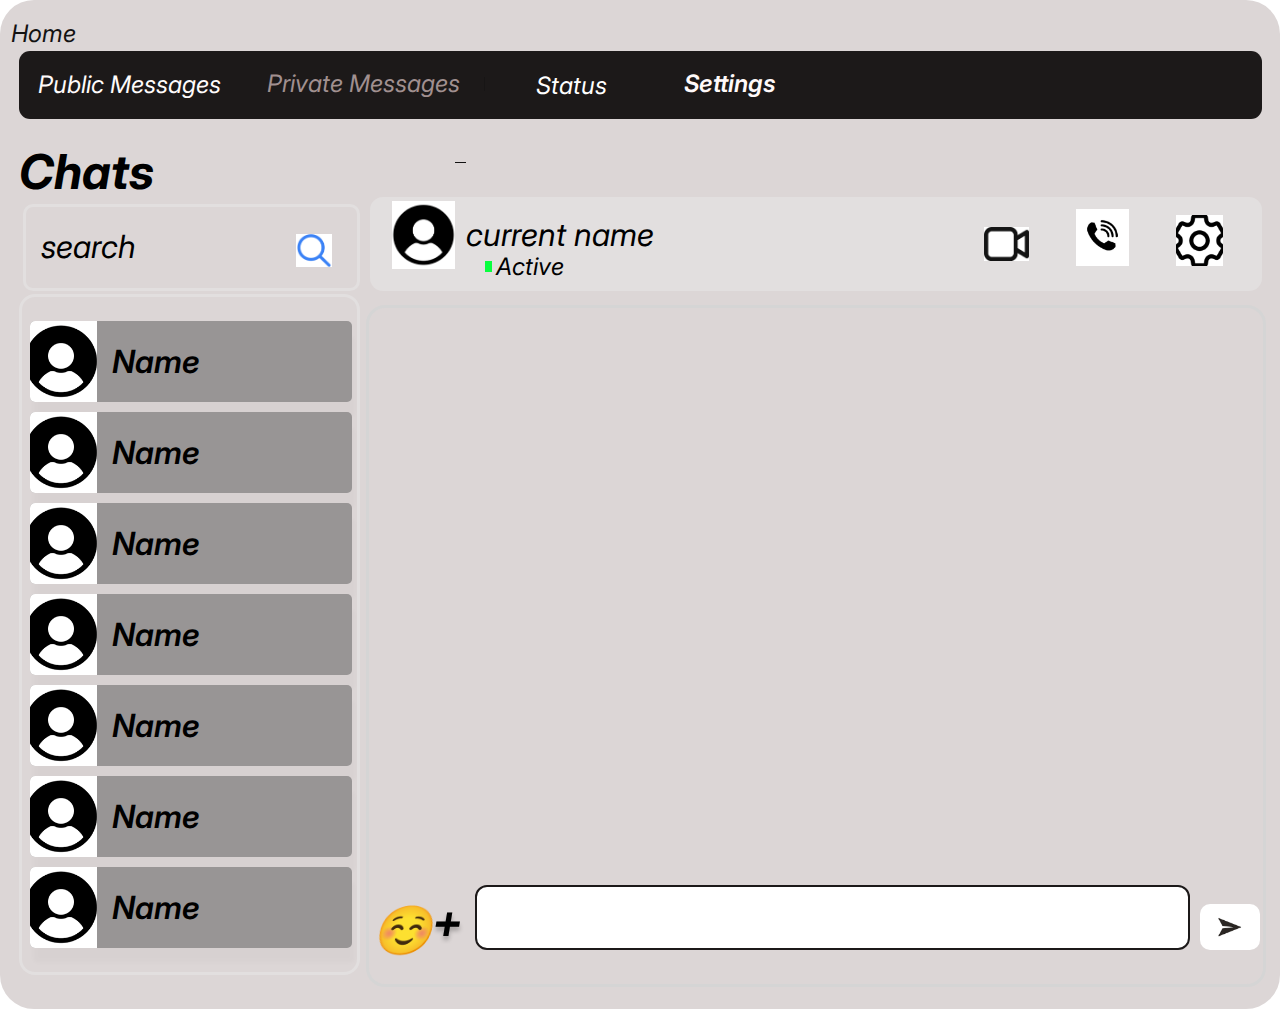
<file: index.html>
<!DOCTYPE html>
<html>
  <head>
    <meta charset="utf-8" />
    <meta name="viewport" content="initial-scale=1, width=device-width" />

    <link rel="stylesheet" href="./global.css" />
    <link rel="stylesheet" href="./index.css" />
    <link
      rel="stylesheet"
      href="https://fonts.googleapis.com/css2?family=Inter:ital,wght@0,300;0,400;0,600;0,700;0,800;1,400;1,500;1,600;1,700&display=swap"
    />
  </head>
  <body>
    <div class="main-page">
      <div class="left-pane-wrapper">
        <div class="left-pane">
          <header class="chat-list-pane">
            <div class="chat-list-scroll">
              <div class="chat-list-container">
                <a class="sruj-chat">SRUJ Chat</a>
              </div>
              <a class="sruj-chat1">SRUJ Chat</a>
            </div>
            <a class="home" id="homeText">Home</a>
          </header>
          <div class="content-pane">
            <div class="message-area">
              <div class="message-area-child"></div>
              <div class="message-top-bar">
                <a class="public-messages" id="publicMessagesText"
                  >Public Messages</a
                >
              </div>
              <div class="private-messages-pane">
                <a class="private-messages" id="privateMessagesText"
                  >Private Messages</a
                >
                <div class="message-attachment">
                  <img
                    class="message-attachment-child"
                    loading="lazy"
                    alt=""
                    src="./public/vector-1.svg"
                  />
                </div>
              </div>
              <div class="status-bar">
                <a class="status" id="statusText">Status</a>
              </div>
              <a class="settings" id="settingsText">Settings</a>
            </div>
          </div>
        </div>
      </div>
      <main class="right-sidebar">
        <div class="sidebar-content">
          <h3 class="chats">Chats</h3>
          <div class="search-pane">
            <div class="search-bar-container">
              <i class="search">
                <p class="search1">search</p>
              </i>
              <div class="search-bar-input">
                <img
                  class="searchbar-1-icon"
                  loading="lazy"
                  alt=""
                  src="./public/searchbar-1@2x.png"
                />
              </div>
            </div>
          </div>
          <div class="contact-list" data-scroll-to="contactListContainer">
            <div class="contact-items" data-scroll-to="contactItemsContainer">
              <img
                class="userlogo-2-icon"
                loading="lazy"
                alt=""
                src="./public/userlogo-2@2x.png"
              />

              <div class="contact-names-container">
                <i class="name">Name</i>
              </div>
            </div>
            <div class="contact-items1">
              <img
                class="userlogo-2-icon1"
                loading="lazy"
                alt=""
                src="./public/userlogo-2@2x.png"
              />

              <div class="name-wrapper">
                <i class="name1">Name</i>
              </div>
            </div>
            <div class="contact-items2">
              <img
                class="userlogo-2-icon2"
                loading="lazy"
                alt=""
                src="./public/userlogo-2@2x.png"
              />

              <div class="name-container">
                <i class="name2">Name</i>
              </div>
            </div>
            <div class="contact-items3">
              <img
                class="userlogo-2-icon3"
                loading="lazy"
                alt=""
                src="./public/userlogo-2@2x.png"
              />

              <div class="name-frame">
                <i class="name3">Name</i>
              </div>
            </div>
            <div class="contact-items4">
              <img
                class="userlogo-2-icon4"
                loading="lazy"
                alt=""
                src="./public/userlogo-2@2x.png"
              />

              <div class="frame-div">
                <i class="name4">Name</i>
              </div>
            </div>
            <div class="contact-items5">
              <img
                class="userlogo-2-icon5"
                loading="lazy"
                alt=""
                src="./public/userlogo-2@2x.png"
              />

              <div class="name-wrapper1">
                <i class="name5">Name</i>
              </div>
            </div>
            <div class="contact-items6">
              <img
                class="userlogo-2-icon6"
                loading="lazy"
                alt=""
                src="./public/userlogo-2@2x.png"
              />

              <div class="name-wrapper2">
                <i class="name6">Name</i>
              </div>
            </div>
          </div>
        </div>
        <section class="active-user-pane">
          <div class="active-user-container">
            <div class="active-user-info">
              <div class="active-user-header">
                <div class="active-user-status">
                  <img
                    class="active-user-indicator"
                    loading="lazy"
                    alt=""
                    src="./public/vector-2.svg"
                  />
                </div>
                <div class="active-user-details">
                  <div class="active-user-details-child"></div>
                  <div class="active-user-avatar-container">
                    <div class="userlogo-1-wrapper">
                      <img
                        class="userlogo-1-icon"
                        loading="lazy"
                        alt=""
                        src="./public/userlogo-1@2x.png"
                      />
                    </div>
                    <div class="active-user-name">
                      <i class="current-name">current name</i>
                      <div class="active-user-state">
                        <div class="active-user-state-container">
                          <div class="active-user-state-icon">
                            <div class="active-user-state-icon-child"></div>
                          </div>
                          <i class="active">Active</i>
                        </div>
                      </div>
                    </div>
                  </div>
                  <div class="call-buttons">
                    <div class="call-button-container">
                      <div class="call-button-icons">
                        <img
                          class="visdeoicon-1"
                          loading="lazy"
                          alt=""
                          src="./public/visdeoicon-1@2x.png"
                        />
                      </div>
                      <img
                        class="callicon-1"
                        loading="lazy"
                        alt=""
                        src="./public/callicon-1@2x.png"
                      />

                      <img
                        class="settingicon-1"
                        loading="lazy"
                        alt=""
                        src="./public/settingicon-1@2x.png"
                      />
                    </div>
                  </div>
                </div>
              </div>
            </div>
            <div class="footer">
              <div class="footer-content">
                <div class="message-input">
                  <h3 class="h3">☺️</h3>
                </div>
                <h3 class="h31">+</h3>
              </div>
              <div class="attachment-button">
                <input
                  class="attachment-button-container"
                  type="text"
                  data-scroll-to="attachmentButtonContainer"
                />
              </div>
              <div class="send-button">
                <img
                  class="sendmessageicon-1"
                  loading="lazy"
                  alt=""
                  src="./public/sendmessageicon-1@2x.png"
                  id="sendmessageicon1Image"
                />
              </div>
            </div>
          </div>
        </section>
      </main>
    </div>

    <script>
      var homeText = document.getElementById("homeText");
      if (homeText) {
        homeText.addEventListener("click", function (e) {
          window.location.href = "./welcome-page.html";
        });
      }
      
      var publicMessagesText = document.getElementById("publicMessagesText");
      if (publicMessagesText) {
        publicMessagesText.addEventListener("click", function () {
          var anchor = document.querySelector(
            "[data-scroll-to='contactItemsContainer']"
          );
          if (anchor) {
            anchor.scrollIntoView({ block: "start", behavior: "smooth" });
          }
        });
      }
      
      var privateMessagesText = document.getElementById("privateMessagesText");
      if (privateMessagesText) {
        privateMessagesText.addEventListener("click", function () {
          var anchor = document.querySelector(
            "[data-scroll-to='contactListContainer']"
          );
          if (anchor) {
            anchor.scrollIntoView({ block: "start", behavior: "smooth" });
          }
        });
      }
      
      var statusText = document.getElementById("statusText");
      if (statusText) {
        statusText.addEventListener("click", function () {
          var anchor = document.querySelector(
            "[data-scroll-to='contactItemsContainer']"
          );
          if (anchor) {
            anchor.scrollIntoView({ block: "start", behavior: "smooth" });
          }
        });
      }
      
      var settingsText = document.getElementById("settingsText");
      if (settingsText) {
        settingsText.addEventListener("click", function (e) {
          window.location.href = "./setting.html";
        });
      }
      
      var sendmessageicon1Image = document.getElementById("sendmessageicon1Image");
      if (sendmessageicon1Image) {
        sendmessageicon1Image.addEventListener("click", function () {
          var anchor = document.querySelector(
            "[data-scroll-to='attachmentButtonContainer']"
          );
          if (anchor) {
            anchor.scrollIntoView({ block: "start", behavior: "smooth" });
          }
        });
      }
      </script>
  </body>
</html>
</file>
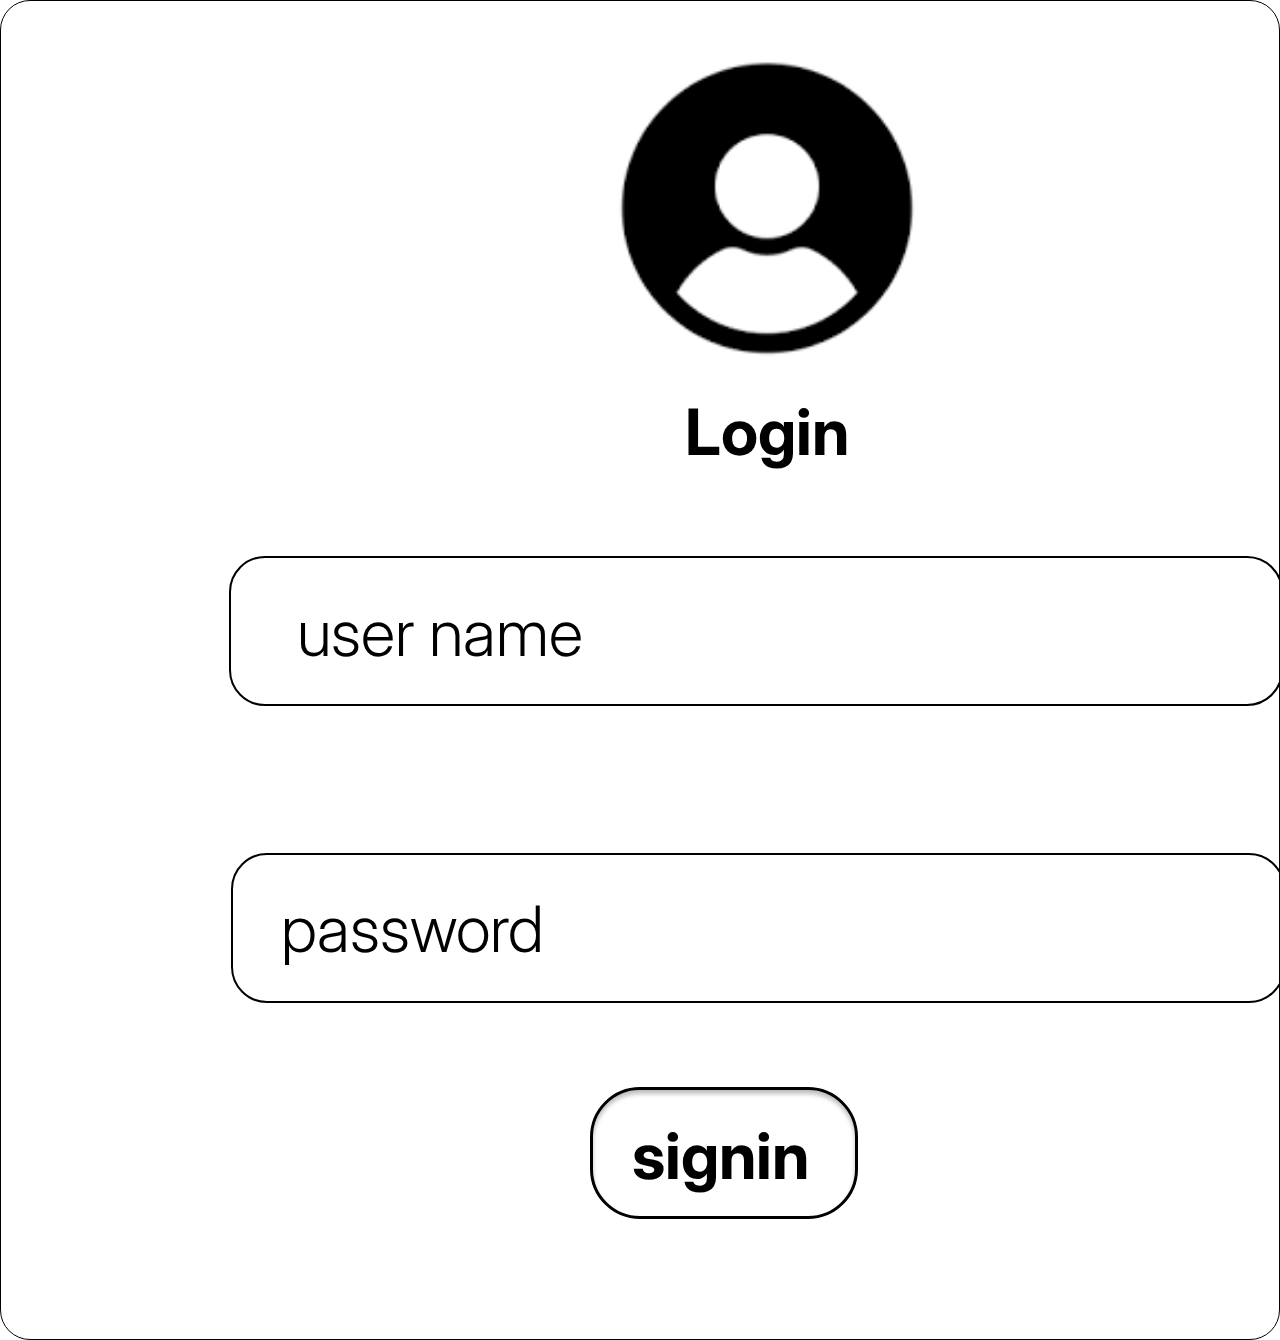
<file: login.html>
<!DOCTYPE html>
<html>
  <head>
    <meta charset="utf-8" />
    <meta name="viewport" content="initial-scale=1, width=device-width" />

    <link rel="stylesheet" href="./global.css" />
    <link rel="stylesheet" href="./login.css" />
    <link
      rel="stylesheet"
      href="https://fonts.googleapis.com/css2?family=Inter:ital,wght@0,300;0,400;0,600;0,700;0,800;1,400;1,500;1,600;1,700&display=swap"
    />
  </head>
  <body>
    <div class="login1">
      <section class="frame-parent8">
        <div class="frame-wrapper8">
          <div class="userlogo-4-parent">
            <img
              class="userlogo-4-icon"
              loading="lazy"
              alt=""
              src="./public/userlogo-4@2x.png"
            />

            <div class="login-container">
              <b class="login2">Login</b>
            </div>
          </div>
        </div>
        <div class="user-name-wrapper">
          <div class="user-name1">user name</div>
        </div>
      </section>
      <section class="frame-parent9">
        <div class="password-wrapper">
          <div class="password">password</div>
        </div>
        <div class="frame-wrapper9">
          <div class="signin-wrapper">
            <b class="signin">signin</b>
          </div>
        </div>
      </section>
    </div>
  </body>
</html>
</file>
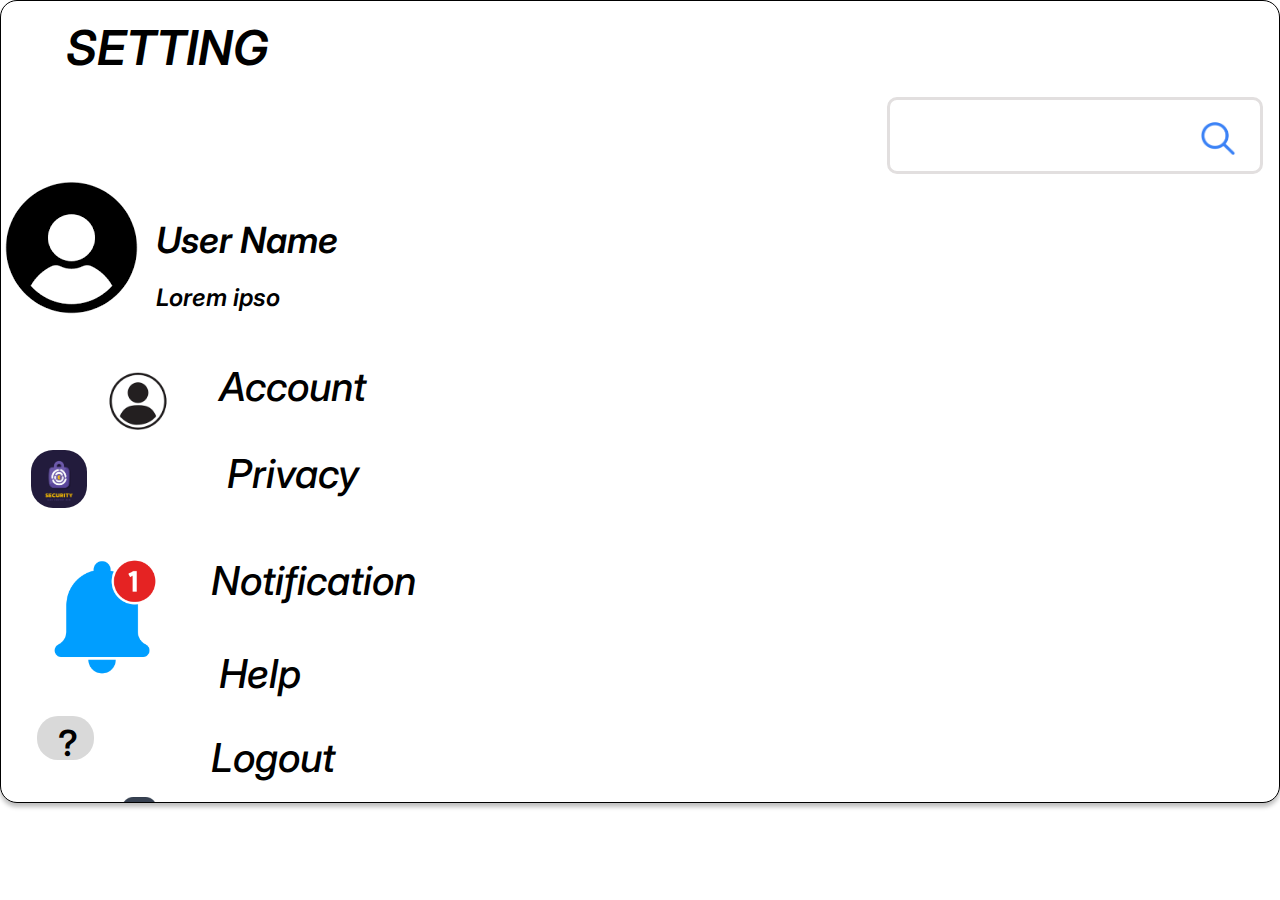
<file: setting.html>
<!DOCTYPE html>
<html>
  <head>
    <meta charset="utf-8" />
    <meta name="viewport" content="initial-scale=1, width=device-width" />

    <link rel="stylesheet" href="./global.css" />
    <link rel="stylesheet" href="./setting.css" />
    <link
      rel="stylesheet"
      href="https://fonts.googleapis.com/css2?family=Inter:ital,wght@0,300;0,400;0,600;0,700;0,800;1,400;1,500;1,600;1,700&display=swap"
    />
  </head>
  <body>
    <div class="setting">
      <div class="searchbar-1-wrapper">
        <img
          class="searchbar-1-icon1"
          alt=""
          src="./public/searchbar-1@2x.png"
        />
      </div>
      <img class="icon" alt="" src="./public/7528966-1@2x.png" />

      <header class="setting-wrapper">
        <i class="setting1">SETTING</i>
      </header>
      <div class="userlogo-3-parent">
        <img
          class="userlogo-3-icon"
          loading="lazy"
          alt=""
          src="./public/userlogo-3@2x.png"
        />

        <section class="frame-wrapper3">
          <div class="frame-parent2">
            <div class="frame-wrapper4">
              <div class="user-name-parent">
                <i class="user-name">User Name</i>
                <i class="lorem-ipso">Lorem ipso</i>
              </div>
            </div>
            <div class="frame-parent3">
              <div class="frame-parent4">
                <div class="user2-1-wrapper">
                  <img
                    class="user2-1-icon"
                    loading="lazy"
                    alt=""
                    src="./public/user2-1@2x.png"
                  />
                </div>
                <div class="frame-wrapper5">
                  <div class="frame-parent5">
                    <div class="wrapper">
                      <img
                        class="icon1"
                        loading="lazy"
                        alt=""
                        src="./public/7528966-2@2x.png"
                      />
                    </div>
                    <div class="fac9c45e-915e-4008-b553-2ddaa7-parent">
                      <img
                        class="fac9c45e-915e-4008-b553-2ddaa7-icon"
                        loading="lazy"
                        alt=""
                        src="./public/234717131-fac9c45e915e4008b5532ddaa73e1945-1@2x.png"
                      />

                      <div class="frame-wrapper6">
                        <div class="rectangle-parent1">
                          <div class="rectangle-div"></div>
                          <div class="div">?</div>
                        </div>
                      </div>
                    </div>
                  </div>
                </div>
                <img
                  class="logout-logo-1"
                  loading="lazy"
                  alt=""
                  src="./public/logout-logo-1@2x.png"
                />
              </div>
              <div class="frame-wrapper7">
                <div class="frame-parent6">
                  <div class="account-wrapper">
                    <i class="account" id="accountText">Account</i>
                  </div>
                  <div class="privacy-wrapper">
                    <i class="privacy">Privacy</i>
                  </div>
                  <div class="frame-parent7">
                    <div class="notification-parent">
                      <i class="notification">Notification</i>
                      <div class="help-wrapper">
                        <i class="help">Help</i>
                      </div>
                    </div>
                    <i class="logout">Logout</i>
                  </div>
                </div>
              </div>
            </div>
          </div>
        </section>
      </div>
    </div>

    <script>
      var accountText = document.getElementById("accountText");
      if (accountText) {
        accountText.addEventListener("click", function (e) {
          window.location.href = "./setting1.html";
        });
      }
      </script>
  </body>
</html>
</file>
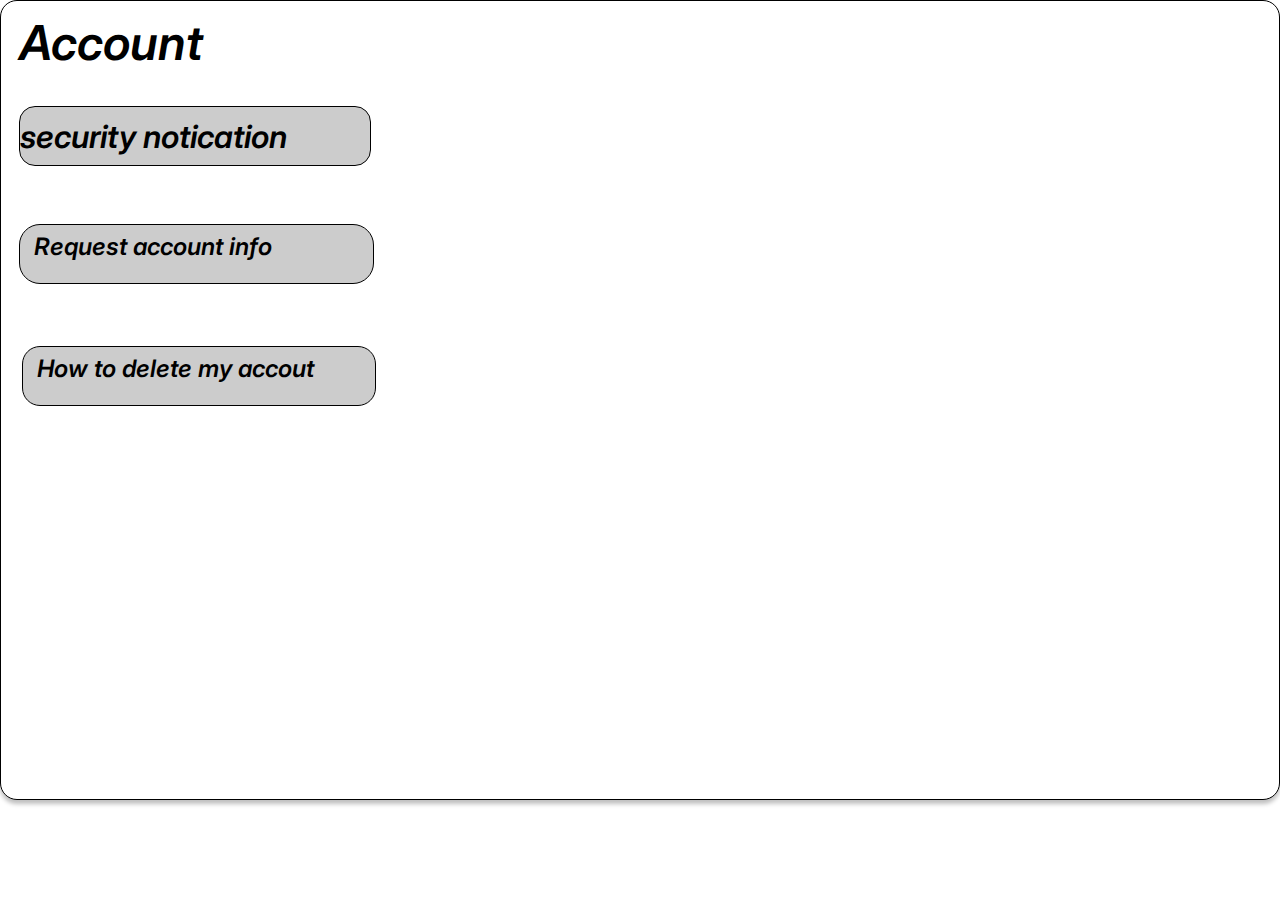
<file: setting1.html>
<!DOCTYPE html>
<html>
  <head>
    <meta charset="utf-8" />
    <meta name="viewport" content="initial-scale=1, width=device-width" />

    <link rel="stylesheet" href="./global.css" />
    <link rel="stylesheet" href="./setting1.css" />
    <link
      rel="stylesheet"
      href="https://fonts.googleapis.com/css2?family=Inter:ital,wght@0,300;0,400;0,600;0,700;0,800;1,400;1,500;1,600;1,700&display=swap"
    />
  </head>
  <body>
    <div class="setting2">
      <img class="icon2" alt="" src="./public/7528966-1@2x.png" />

      <section class="account-parent">
        <a class="account1">Account</a>
        <div class="security-notication-wrapper">
          <i class="security-notication">security notication</i>
        </div>
      </section>
      <div class="setting-inner">
        <button class="request-account-info-wrapper">
          <i class="request-account-info">Request account info</i>
        </button>
      </div>
      <div class="setting-child">
        <div class="how-to-delete-my-accout-wrapper">
          <i class="how-to-delete">How to delete my accout</i>
        </div>
      </div>
    </div>
  </body>
</html>
</file>
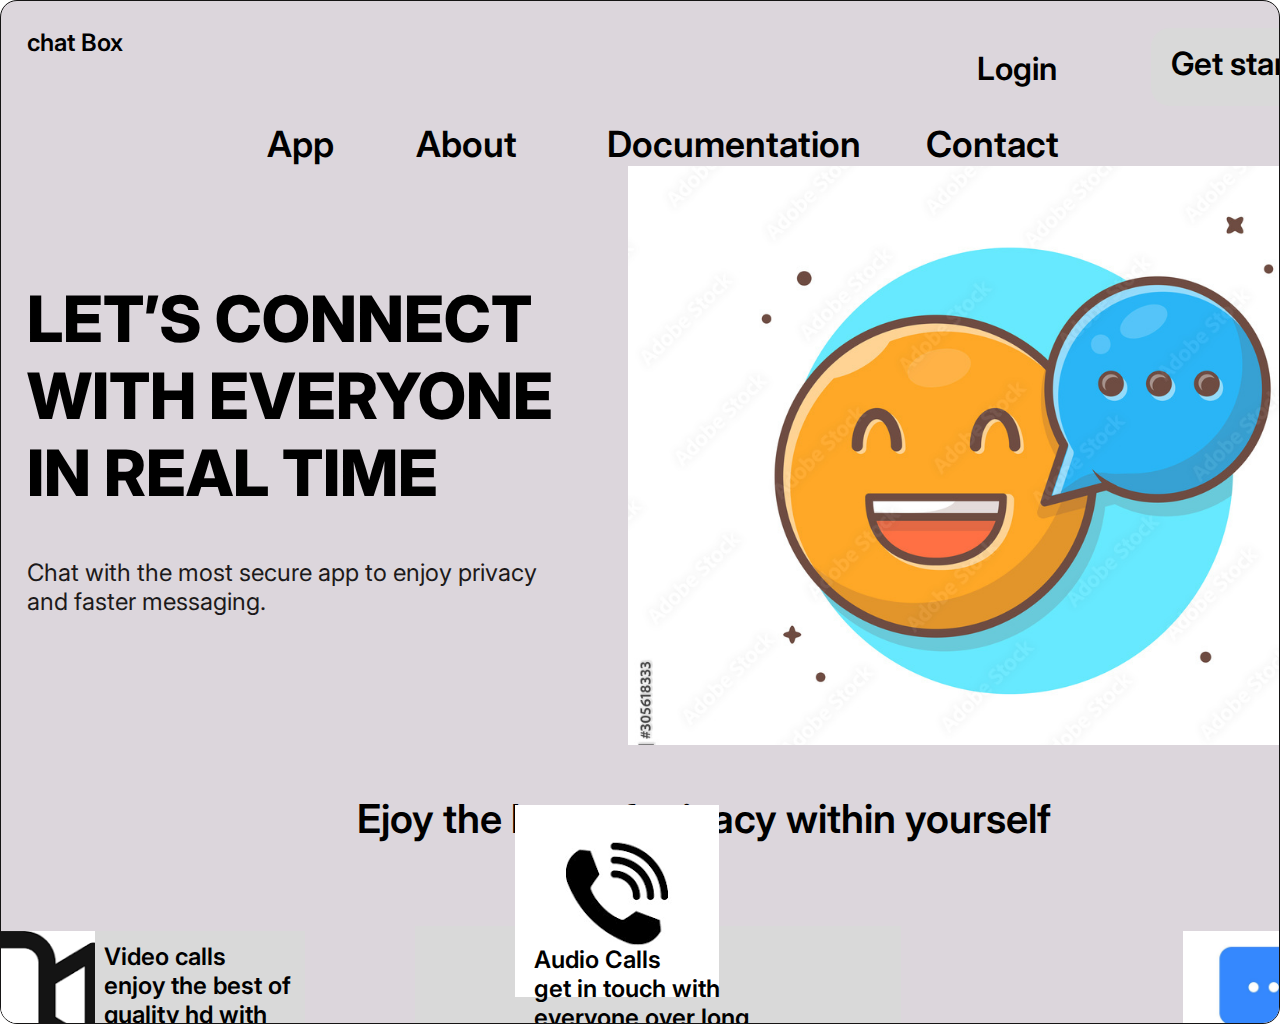
<file: welcome-page.html>
<!DOCTYPE html>
<html>
  <head>
    <meta charset="utf-8" />
    <meta name="viewport" content="initial-scale=1, width=device-width" />

    <link rel="stylesheet" href="./global.css" />
    <link rel="stylesheet" href="./welcome-page.css" />
    <link
      rel="stylesheet"
      href="https://fonts.googleapis.com/css2?family=Inter:ital,wght@0,300;0,400;0,600;0,700;0,800;1,400;1,500;1,600;1,700&display=swap"
    />
  </head>
  <body>
    <div class="welcome-page">
      <img
        class="emjoi-1-icon"
        loading="lazy"
        alt=""
        src="./public/emjoi-1@2x.png"
      />

      <h1 class="lets-connect-with-container">
        <p class="lets-connect">LET’S CONNECT</p>
        <p class="with-everyone">WITH EVERYONE</p>
        <p class="in-real-time">IN REAL TIME</p>
      </h1>
      <div class="chat-with-the-container">
        <p class="chat-with-the">
          Chat with the most secure app to enjoy privacy
        </p>
        <p class="and-faster-messaging">and faster messaging.</p>
      </div>
      <img
        class="callicon-2"
        loading="lazy"
        alt=""
        src="./public/callicon-2@2x.png"
      />

      <section class="welcome-page-inner">
        <header class="frame-parent">
          <div class="chat-box-parent">
            <a class="chat-box">chat Box</a>
            <div class="rectangle-parent">
              <div class="frame-child" id="rectangle"></div>
              <div class="get-started" id="getStartedText">Get started</div>
            </div>
          </div>
          <div class="frame-group">
            <div class="frame-wrapper">
              <div class="frame-container">
                <div class="login-wrapper">
                  <a class="login" id="loginText">Login</a>
                </div>
                <a class="contact">Contact</a>
              </div>
            </div>
            <div class="documentation-wrapper">
              <h3 class="documentation">Documentation</h3>
            </div>
            <a class="app">App</a>
            <div class="about-wrapper">
              <a class="about">About</a>
            </div>
          </div>
        </header>
      </section>
      <section class="frame-section">
        <div class="ejoy-the-best-of-privacy-withi-wrapper">
          <h2 class="ejoy-the-best">
            Ejoy the best of privacy within yourself
          </h2>
        </div>
        <footer class="frame-footer">
          <div class="frame-parent1">
            <div class="frame-wrapper1">
              <div class="video-calls-enjoy-the-best-of-parent">
                <div class="video-calls-enjoy-container">
                  <p class="video-calls">Video calls</p>
                  <p class="enjoy-the-best">
                    enjoy the best of quality hd with everyone
                  </p>
                </div>
                <div class="rectangle-group">
                  <div class="frame-item"></div>
                  <img
                    class="visdeoicon-2"
                    loading="lazy"
                    alt=""
                    src="./public/visdeoicon-2@2x.png"
                  />
                </div>
              </div>
            </div>
            <div class="rectangle-container">
              <div class="frame-inner"></div>
              <div class="audio-calls-get-container">
                <p class="audio-calls">Audio Calls</p>
                <p class="get-in-touch">
                  get in touch with everyone over long distances
                </p>
              </div>
            </div>
          </div>
          <div class="frame-wrapper2">
            <div class="messagelogo-1-parent">
              <img
                class="messagelogo-1-icon"
                loading="lazy"
                alt=""
                src="./public/messagelogo-1@2x.png"
              />

              <div class="text-messages-easy-container">
                <p class="text-messages">Text Messages</p>
                <p class="easy-to-send">easy to send explain detaily</p>
              </div>
            </div>
          </div>
        </footer>
      </section>
    </div>

    <script>
      var rectangle = document.getElementById("rectangle");
      if (rectangle) {
        rectangle.addEventListener("click", function (e) {
          // Please sync "signup" to the project
        });
      }
      
      var getStartedText = document.getElementById("getStartedText");
      if (getStartedText) {
        getStartedText.addEventListener("click", function (e) {
          // Please sync "signup" to the project
        });
      }
      
      var loginText = document.getElementById("loginText");
      if (loginText) {
        loginText.addEventListener("click", function (e) {
          window.location.href = "./login.html";
        });
      }
      </script>
  </body>
</html>
</file>
<file: global.css>
body {
  margin: 0;
  line-height: normal;
}

:root {
  /* fonts */
  --font-inter: Inter;

  /* font sizes */
  --font-size-29xl: 48px;
  --font-size-19xl: 38px;
  --font-size-10xl: 29px;
  --font-size-5xl: 24px;
  --font-size-lgi: 19px;
  --font-size-13xl: 32px;
  --font-size-7xl: 26px;
  --font-size-21xl: 40px;
  --font-size-17xl: 36px;
  --font-size-3xl: 22px;
  --font-size-45xl: 64px;

  /* Colors */
  --color-gray-100: #1c1919;
  --color-gray-200: #131212;
  --color-white: #fff;
  --color-black: #000;
  --color-gainsboro-100: #e2dfdf;
  --color-gainsboro-200: #d9d9d9;
  --color-darkgray: #989595;

  /* Gaps */
  --gap-3xs: 10px;
  --gap-mid: 17px;
  --gap-xl: 20px;
  --gap-10xs: 3px;
  --gap-mini: 15px;
  --gap-19xl: 38px;
  --gap-lgi: 19px;
  --gap-15xl: 34px;
  --gap-16xl: 35px;

  /* Paddings */
  --padding-lgi: 19px;
  --padding-sm: 14px;
  --padding-3xl: 22px;
  --padding-2xs: 11px;
  --padding-5xs: 8px;
  --padding-10xs: 3px;
  --padding-xs: 12px;
  --padding-11xs: 2px;
  --padding-4xs: 9px;
  --padding-9xs: 4px;
  --padding-20xl: 39px;
  --padding-3xs: 10px;
  --padding-8xs: 5px;
  --padding-xl: 20px;
  --padding-5xl: 24px;
  --padding-40xl: 59px;
  --padding-63xl: 82px;
  --padding-2xl: 21px;
  --padding-8xl: 27px;
  --padding-6xs: 7px;
  --padding-lg: 18px;
  --padding-smi: 13px;
  --padding-12xs: 1px;
  --padding-base: 16px;
  --padding-9xl: 28px;
  --padding-340xl: 359px;
  --padding-16xl: 35px;
  --padding-17xl: 36px;

  /* Border radiuses */
  --br-lgi: 19px;
  --br-3xs: 10px;
  --br-smi: 13px;
  --br-base: 16px;
  --br-8xs: 5px;
  --br-2xs: 11px;
  --br-mid: 17px;
  --br-2xl: 21px;
  --br-17xl: 36px;
}
</file>
<file: index.css>
.sruj-chat {
  text-decoration: none;
  align-self: stretch;
  height: 42px;
  position: relative;
  display: inline-block;
  font-style: italic;
  color: inherit;
  flex-shrink: 0;
  white-space: nowrap;
  z-index: 1;
}
.chat-list-container {
  flex: 1;
  display: flex;
  flex-direction: column;
  align-items: flex-start;
  justify-content: flex-start;
  padding: var(--padding-11xs) 0 0;
}
.sruj-chat1 {
  text-decoration: none;
  height: 42px;
  flex: 1;
  position: relative;
  display: inline-block;
  font-style: italic;
  color: inherit;
  white-space: nowrap;
  margin-left: -133px;
}
.chat-list-scroll {
  width: 139px;
  display: flex;
  flex-direction: row;
  align-items: flex-start;
  justify-content: flex-start;
}
.home {
  text-decoration: none;
  position: relative;
  display: inline-block;
  font-style: italic;
  color: inherit;
  min-width: 67px;
  cursor: pointer;
}
.chat-list-pane {
  align-self: stretch;
  display: flex;
  flex-direction: row;
  align-items: flex-start;
  justify-content: space-between;
  padding: 0 var(--padding-lgi) 0 0;
  gap: var(--gap-xl);
  text-align: left;
  font-size: var(--font-size-5xl);
  color: var(--color-gray-200);
  font-family: var(--font-inter);
}
.message-area-child {
  height: 68px;
  width: 1422px;
  position: relative;
  border-radius: var(--br-2xs);
  background-color: var(--color-gray-100);
  display: none;
  max-width: 100%;
}
.public-messages {
  text-decoration: none;
  align-self: stretch;
  position: relative;
  font-style: italic;
  color: inherit;
  white-space: nowrap;
  cursor: pointer;
  z-index: 1;
}
.message-top-bar {
  width: 191px;
  display: flex;
  flex-direction: column;
  align-items: flex-start;
  justify-content: flex-start;
  padding: var(--padding-12xs) 0 0;
  box-sizing: border-box;
}
.private-messages {
  text-decoration: none;
  flex: 1;
  position: relative;
  font-style: italic;
  color: inherit;
  white-space: nowrap;
  cursor: pointer;
  z-index: 1;
}
.message-attachment-child {
  width: 1px;
  height: 28px;
  position: relative;
  z-index: 1;
}
.message-attachment,
.private-messages-pane {
  display: flex;
  flex-direction: column;
  align-items: flex-start;
  justify-content: flex-start;
  padding: var(--padding-12xs) 0 0;
}
.private-messages-pane {
  width: 231px;
  flex-direction: row;
  padding: 0 var(--padding-smi) 0 0;
  box-sizing: border-box;
  gap: 16px;
  color: #a19090;
}
.status {
  text-decoration: none;
  width: 73px;
  position: relative;
  display: inline-block;
  font-style: italic;
  color: inherit;
  cursor: pointer;
  z-index: 1;
}
.status-bar {
  width: 110px;
  display: flex;
  flex-direction: column;
  align-items: flex-start;
  justify-content: flex-start;
  padding: var(--padding-11xs) var(--padding-xl) 0 0;
  box-sizing: border-box;
  color: var(--color-white);
}
.settings {
  text-decoration: none;
  width: 98px;
  position: relative;
  display: inline-block;
  font-style: italic;
  font-weight: 600;
  color: #fff9f9;
  cursor: pointer;
  z-index: 1;
}
.content-pane,
.message-area {
  flex-direction: row;
  justify-content: flex-start;
  box-sizing: border-box;
}
.message-area {
  flex: 1;
  border-radius: var(--br-2xs);
  background-color: var(--color-gray-100);
  display: flex;
  align-items: flex-start;
  padding: var(--padding-lg) var(--padding-lgi) var(--padding-lgi);
  gap: var(--gap-19xl);
  max-width: 100%;
}
.content-pane {
  align-self: stretch;
  padding: 0 0 0 var(--padding-5xs);
}
.content-pane,
.left-pane,
.left-pane-wrapper {
  display: flex;
  align-items: flex-start;
  max-width: 100%;
}
.left-pane {
  flex: 1;
  flex-direction: column;
  justify-content: flex-start;
  gap: var(--gap-10xs);
}
.left-pane-wrapper {
  align-self: stretch;
  flex-direction: row;
  justify-content: flex-end;
  padding: 0 var(--padding-9xs) 0 0;
  box-sizing: border-box;
}
.chats {
  width: 140px;
  position: relative;
  font-size: var(--font-size-29xl);
  display: inline-block;
  font-style: italic;
  font-weight: 700;
  font-family: inherit;
}
.chats,
.search1 {
  margin: 0;
}
.search {
  position: relative;
  display: inline-block;
  min-height: 78px;
}
.searchbar-1-icon {
  width: 36px;
  height: 33px;
  position: relative;
  object-fit: cover;
}
.search-bar-input {
  display: flex;
  flex-direction: column;
  align-items: flex-start;
  justify-content: flex-start;
  padding: var(--padding-6xs) 0 0;
}
.search-bar-container,
.search-pane {
  display: flex;
  flex-direction: row;
  align-items: flex-start;
  box-sizing: border-box;
  max-width: 100%;
}
.search-bar-container {
  height: 87px;
  flex: 1;
  border-radius: var(--br-3xs);
  border: 3px solid var(--color-gainsboro-100);
  overflow: hidden;
  justify-content: space-between;
  padding: var(--padding-xl) 25px var(--padding-8xl) 15px;
  gap: var(--gap-xl);
  z-index: 1;
}
.search-pane {
  align-self: stretch;
  justify-content: flex-start;
  padding: 0 0 0 var(--padding-9xs);
}
.userlogo-2-icon {
  margin-left: -87px;
  height: 81px;
  width: 72px;
  position: relative;
  object-fit: cover;
}
.name {
  position: relative;
  display: inline-block;
  font-weight: 600;
  min-width: 90px;
}
.contact-items,
.contact-names-container {
  display: flex;
  align-items: flex-start;
  justify-content: flex-start;
}
.contact-names-container {
  flex: 1;
  flex-direction: column;
  padding: var(--padding-2xl) 0 0;
}
.contact-items {
  align-self: stretch;
  box-shadow: 3px 15px 4px rgba(0, 0, 0, 0.02);
  border-radius: var(--br-8xs);
  background-color: var(--color-darkgray);
  overflow: hidden;
  flex-direction: row;
  padding: 0 var(--padding-40xl) 0 var(--padding-63xl);
  gap: var(--gap-mini);
}
.userlogo-2-icon1 {
  margin-left: -87px;
  height: 81px;
  width: 72px;
  position: relative;
  object-fit: cover;
}
.name1 {
  position: relative;
  display: inline-block;
  font-weight: 600;
  min-width: 90px;
}
.contact-items1,
.name-wrapper {
  display: flex;
  align-items: flex-start;
  justify-content: flex-start;
}
.name-wrapper {
  flex: 1;
  flex-direction: column;
  padding: var(--padding-2xl) 0 0;
}
.contact-items1 {
  align-self: stretch;
  box-shadow: 3px 15px 4px rgba(0, 0, 0, 0.02);
  border-radius: var(--br-8xs);
  background-color: var(--color-darkgray);
  overflow: hidden;
  flex-direction: row;
  padding: 0 var(--padding-40xl) 0 var(--padding-63xl);
  gap: var(--gap-mini);
}
.userlogo-2-icon2 {
  margin-left: -87px;
  height: 81px;
  width: 72px;
  position: relative;
  object-fit: cover;
}
.name2 {
  position: relative;
  display: inline-block;
  font-weight: 600;
  min-width: 90px;
}
.contact-items2,
.name-container {
  display: flex;
  align-items: flex-start;
  justify-content: flex-start;
}
.name-container {
  flex: 1;
  flex-direction: column;
  padding: var(--padding-2xl) 0 0;
}
.contact-items2 {
  align-self: stretch;
  box-shadow: 3px 15px 4px rgba(0, 0, 0, 0.02);
  border-radius: var(--br-8xs);
  background-color: var(--color-darkgray);
  overflow: hidden;
  flex-direction: row;
  padding: 0 var(--padding-40xl) 0 var(--padding-63xl);
  gap: var(--gap-mini);
}
.userlogo-2-icon3 {
  margin-left: -87px;
  height: 81px;
  width: 72px;
  position: relative;
  object-fit: cover;
}
.name3 {
  position: relative;
  display: inline-block;
  font-weight: 600;
  min-width: 90px;
}
.contact-items3,
.name-frame {
  display: flex;
  align-items: flex-start;
  justify-content: flex-start;
}
.name-frame {
  flex: 1;
  flex-direction: column;
  padding: var(--padding-2xl) 0 0;
}
.contact-items3 {
  align-self: stretch;
  box-shadow: 3px 15px 4px rgba(0, 0, 0, 0.02);
  border-radius: var(--br-8xs);
  background-color: var(--color-darkgray);
  overflow: hidden;
  flex-direction: row;
  padding: 0 var(--padding-40xl) 0 var(--padding-63xl);
  gap: var(--gap-mini);
}
.userlogo-2-icon4 {
  margin-left: -87px;
  height: 81px;
  width: 72px;
  position: relative;
  object-fit: cover;
}
.name4 {
  position: relative;
  display: inline-block;
  font-weight: 600;
  min-width: 90px;
}
.contact-items4,
.frame-div {
  display: flex;
  align-items: flex-start;
  justify-content: flex-start;
}
.frame-div {
  flex: 1;
  flex-direction: column;
  padding: var(--padding-2xl) 0 0;
}
.contact-items4 {
  align-self: stretch;
  box-shadow: 3px 15px 4px rgba(0, 0, 0, 0.02);
  border-radius: var(--br-8xs);
  background-color: var(--color-darkgray);
  overflow: hidden;
  flex-direction: row;
  padding: 0 var(--padding-40xl) 0 var(--padding-63xl);
  gap: var(--gap-mini);
}
.userlogo-2-icon5 {
  margin-left: -87px;
  height: 81px;
  width: 72px;
  position: relative;
  object-fit: cover;
}
.name5 {
  position: relative;
  display: inline-block;
  font-weight: 600;
  min-width: 90px;
}
.contact-items5,
.name-wrapper1 {
  display: flex;
  align-items: flex-start;
  justify-content: flex-start;
}
.name-wrapper1 {
  flex: 1;
  flex-direction: column;
  padding: var(--padding-2xl) 0 0;
}
.contact-items5 {
  align-self: stretch;
  box-shadow: 3px 15px 4px rgba(0, 0, 0, 0.02);
  border-radius: var(--br-8xs);
  background-color: var(--color-darkgray);
  overflow: hidden;
  flex-direction: row;
  padding: 0 var(--padding-40xl) 0 var(--padding-63xl);
  gap: var(--gap-mini);
}
.userlogo-2-icon6 {
  margin-left: -87px;
  height: 81px;
  width: 72px;
  position: relative;
  object-fit: cover;
}
.name6 {
  position: relative;
  display: inline-block;
  font-weight: 600;
  min-width: 90px;
}
.name-wrapper2 {
  flex: 1;
  flex-direction: column;
  padding: var(--padding-2xl) 0 0;
}
.contact-items6,
.contact-list,
.name-wrapper2,
.sidebar-content {
  display: flex;
  align-items: flex-start;
  justify-content: flex-start;
}
.contact-items6 {
  align-self: stretch;
  box-shadow: 3px 15px 4px rgba(0, 0, 0, 0.02);
  border-radius: var(--br-8xs);
  background-color: var(--color-darkgray);
  overflow: hidden;
  flex-direction: row;
  padding: 0 var(--padding-40xl) 0 var(--padding-63xl);
  gap: var(--gap-mini);
}
.contact-list,
.sidebar-content {
  flex-direction: column;
}
.contact-list {
  align-self: stretch;
  border-radius: var(--br-base);
  border: 3px solid var(--color-gainsboro-100);
  overflow: hidden;
  padding: var(--padding-5xl) var(--padding-8xs) var(--padding-5xl)
    var(--padding-5xs);
  gap: var(--gap-3xs);
}
.sidebar-content {
  width: 341px;
  gap: var(--gap-10xs);
  max-width: 100%;
}
.active-user-indicator {
  height: 1px;
  width: 11px;
  position: relative;
}
.active-user-status {
  width: 181px;
  display: flex;
  flex-direction: row;
  align-items: flex-start;
  justify-content: center;
  padding: 0 var(--padding-xl);
  box-sizing: border-box;
}
.active-user-details-child {
  height: 94px;
  width: 1027px;
  position: relative;
  border-radius: var(--br-smi);
  background-color: var(--color-gainsboro-100);
  display: none;
  max-width: 100%;
}
.userlogo-1-icon {
  width: 63px;
  height: 68px;
  position: relative;
  object-fit: cover;
  z-index: 1;
}
.userlogo-1-wrapper {
  display: flex;
  flex-direction: column;
  align-items: flex-start;
  justify-content: flex-end;
  padding: 0 0 var(--padding-xs);
}
.current-name {
  align-self: stretch;
  position: relative;
  z-index: 1;
}
.active-user-state-icon-child {
  width: 7px;
  height: 11px;
  position: relative;
  background-color: #08ff3e;
  z-index: 1;
}
.active-user-state-icon {
  display: flex;
  flex-direction: column;
  align-items: flex-start;
  justify-content: flex-start;
  padding: var(--padding-4xs) 0 0;
}
.active {
  position: relative;
  display: inline-block;
  min-width: 70.5px;
  z-index: 2;
}
.active-user-state-container {
  flex-direction: row;
  gap: 4px;
}
.active-user-name,
.active-user-state,
.active-user-state-container {
  display: flex;
  align-items: flex-start;
  justify-content: flex-start;
}
.active-user-state {
  flex-direction: row;
  padding: 0 var(--padding-lgi);
  margin-top: -2px;
  font-size: var(--font-size-5xl);
}
.active-user-name {
  flex: 1;
  flex-direction: column;
}
.active-user-avatar-container {
  width: 276px;
  display: flex;
  flex-direction: row;
  align-items: flex-end;
  justify-content: flex-start;
  gap: 11px;
}
.visdeoicon-1 {
  width: 45px;
  height: 34px;
  position: relative;
  object-fit: cover;
  z-index: 1;
}
.call-button-icons {
  display: flex;
  flex-direction: column;
  align-items: flex-start;
  justify-content: flex-end;
  padding: 0 0 var(--padding-8xs);
}
.callicon-1,
.settingicon-1 {
  height: 57px;
  width: 53px;
  position: relative;
  object-fit: cover;
  z-index: 1;
}
.settingicon-1 {
  height: 51px;
  width: 47px;
}
.call-button-container {
  align-self: stretch;
  display: flex;
  flex-direction: row;
  align-items: flex-end;
  justify-content: space-between;
  gap: var(--gap-xl);
}
.call-buttons {
  width: 239px;
  display: flex;
  flex-direction: column;
  align-items: flex-start;
  justify-content: flex-start;
  padding: var(--padding-5xs) 0 0;
  box-sizing: border-box;
}
.active-user-details {
  align-self: stretch;
  border-radius: var(--br-smi);
  background-color: var(--color-gainsboro-100);
  flex-direction: row;
  justify-content: space-between;
  padding: var(--padding-9xs) var(--padding-20xl) var(--padding-3xs)
    var(--padding-3xl);
  box-sizing: border-box;
  gap: var(--gap-xl);
}
.active-user-details,
.active-user-header,
.active-user-info {
  display: flex;
  align-items: flex-start;
  max-width: 100%;
}
.active-user-header {
  flex: 1;
  flex-direction: column;
  justify-content: flex-start;
  gap: 34.5px;
}
.active-user-info {
  width: 1035px;
  flex-direction: row;
  justify-content: flex-end;
  padding: 0 var(--padding-9xs);
  box-sizing: border-box;
}
.h3 {
  margin: 0;
  height: 20px;
  position: relative;
  font-size: inherit;
  display: inline-block;
  font-style: italic;
  font-weight: 600;
  font-family: inherit;
  flex-shrink: 0;
  min-width: 47px;
}
.message-input {
  display: flex;
  flex-direction: column;
  align-items: flex-start;
  justify-content: flex-start;
  padding: var(--padding-4xs) 0 0;
}
.h31 {
  margin: 0;
  position: relative;
  font-size: inherit;
  display: inline-block;
  font-style: italic;
  font-weight: 600;
  font-family: inherit;
  background: linear-gradient(rgba(0, 0, 0, 0.2), rgba(0, 0, 0, 0.2)), #000;
  -webkit-background-clip: text;
  -webkit-text-fill-color: transparent;
  text-shadow: 0 4px 4px rgba(0, 0, 0, 0.25);
  min-width: 33px;
}
.footer-content {
  display: flex;
  flex-direction: row;
  align-items: flex-start;
  justify-content: flex-start;
}
.attachment-button-container {
  border: 2px solid var(--color-gray-100);
  outline: 0;
  background-color: var(--color-white);
  align-self: stretch;
  height: 65px;
  position: relative;
  border-radius: 12px;
  box-sizing: border-box;
  overflow: hidden;
  flex-shrink: 0;
  min-width: 250px;
}
.attachment-button {
  width: 841px;
  display: flex;
  flex-direction: column;
  align-items: flex-start;
  justify-content: flex-start;
  padding: var(--padding-11xs) 0 0;
  box-sizing: border-box;
  max-width: calc(100% - 171px);
}
.sendmessageicon-1 {
  align-self: stretch;
  height: 46px;
  position: relative;
  border-radius: var(--br-3xs);
  max-width: 100%;
  overflow: hidden;
  flex-shrink: 0;
  object-fit: cover;
  cursor: pointer;
}
.send-button {
  width: 71px;
  display: flex;
  flex-direction: column;
  align-items: flex-start;
  justify-content: flex-start;
  padding: var(--padding-xs) 0 0;
  box-sizing: border-box;
}
.active-user-container,
.footer {
  align-self: stretch;
  display: flex;
  align-items: flex-end;
  justify-content: flex-start;
  max-width: 100%;
}
.footer {
  height: 682px;
  border-radius: var(--br-lgi);
  border: 3px solid #d5d5d5;
  box-sizing: border-box;
  overflow: hidden;
  flex-shrink: 0;
  flex-direction: row;
  padding: 34px var(--padding-10xs);
  gap: var(--gap-3xs);
  font-size: var(--font-size-29xl);
}
.active-user-container {
  flex-direction: column;
  gap: 14px;
}
.active-user-pane {
  flex: 1;
  flex-direction: column;
  align-items: flex-start;
  padding: 19.5px 0 0;
  min-width: 701px;
  max-width: 100%;
  font-size: var(--font-size-13xl);
  color: var(--color-black);
}
.active-user-pane,
.main-page,
.right-sidebar {
  display: flex;
  justify-content: flex-start;
  box-sizing: border-box;
  text-align: left;
  font-family: var(--font-inter);
}
.right-sidebar {
  align-self: stretch;
  flex-direction: row;
  flex-wrap: wrap;
  align-items: flex-start;
  padding: 0 0 0 var(--padding-5xs);
  gap: 6px;
  max-width: 100%;
  font-size: var(--font-size-13xl);
  color: var(--color-black);
}
.main-page {
  width: 100%;
  position: relative;
  border-radius: 34px;
  background-color: #dcd6d6;
  overflow: hidden;
  flex-direction: column;
  align-items: flex-end;
  padding: var(--padding-lgi) var(--padding-sm) var(--padding-3xl)
    var(--padding-2xs);
  gap: 23px;
  line-height: normal;
  letter-spacing: normal;
  font-size: var(--font-size-5xl);
  color: #fffbfb;
}
@media screen and (max-width: 1425px) {
  .chat-list-scroll {
    display: none;
  }
}
@media screen and (max-width: 900px) {
  .chats {
    font-size: var(--font-size-19xl);
  }
  .name,
  .name1,
  .name2,
  .name3,
  .name4,
  .name5,
  .name6,
  .search {
    font-size: var(--font-size-7xl);
  }
  .contact-list {
    padding-top: var(--padding-xl);
    padding-bottom: var(--padding-xl);
    box-sizing: border-box;
  }
  .current-name {
    font-size: var(--font-size-7xl);
  }
  .active-user-details {
    flex-wrap: wrap;
    justify-content: center;
  }
  .active-user-header {
    gap: var(--gap-mid);
  }
  .h3,
  .h31 {
    font-size: var(--font-size-19xl);
  }
  .active-user-pane {
    min-width: 100%;
  }
}
@media screen and (max-width: 450px) {
  .message-area {
    display: none;
    gap: var(--gap-lgi);
  }
  .chats {
    font-size: var(--font-size-10xl);
  }
  .name,
  .search {
    font-size: var(--font-size-lgi);
  }
  .contact-items {
    padding-left: var(--padding-xl);
    padding-right: var(--padding-xl);
    box-sizing: border-box;
  }
  .name1 {
    font-size: var(--font-size-lgi);
  }
  .contact-items1 {
    padding-left: var(--padding-xl);
    padding-right: var(--padding-xl);
    box-sizing: border-box;
  }
  .name2 {
    font-size: var(--font-size-lgi);
  }
  .contact-items2 {
    padding-left: var(--padding-xl);
    padding-right: var(--padding-xl);
    box-sizing: border-box;
  }
  .name3 {
    font-size: var(--font-size-lgi);
  }
  .contact-items3 {
    padding-left: var(--padding-xl);
    padding-right: var(--padding-xl);
    box-sizing: border-box;
  }
  .name4 {
    font-size: var(--font-size-lgi);
  }
  .contact-items4 {
    padding-left: var(--padding-xl);
    padding-right: var(--padding-xl);
    box-sizing: border-box;
  }
  .name5 {
    font-size: var(--font-size-lgi);
  }
  .contact-items5 {
    padding-left: var(--padding-xl);
    padding-right: var(--padding-xl);
    box-sizing: border-box;
  }
  .name6 {
    font-size: var(--font-size-lgi);
  }
  .contact-items6 {
    padding-left: var(--padding-xl);
    padding-right: var(--padding-xl);
    box-sizing: border-box;
  }
  .active,
  .current-name {
    font-size: var(--font-size-lgi);
  }
  .h3,
  .h31 {
    font-size: var(--font-size-10xl);
  }
}
</file>
<file: login.css>
.userlogo-4-icon {
  width: 314px;
  height: 328px;
  position: relative;
  object-fit: cover;
}
.login2 {
  width: 174px;
  position: relative;
  display: inline-block;
}
.login-container {
  width: 249px;
  height: 77px;
  display: flex;
  flex-direction: row;
  align-items: flex-start;
  justify-content: flex-start;
  padding: 0 0 0 75px;
  box-sizing: border-box;
}
.frame-wrapper8,
.userlogo-4-parent {
  height: 425px;
  display: flex;
  align-items: flex-start;
}
.userlogo-4-parent {
  width: 314px;
  flex-direction: column;
  justify-content: flex-start;
  gap: var(--gap-xl);
}
.frame-wrapper8 {
  width: 673px;
  flex-direction: row;
  justify-content: flex-end;
  padding: 0 var(--padding-340xl) 0 0;
  box-sizing: border-box;
}
.user-name1 {
  width: 313px;
  position: relative;
  font-weight: 300;
  display: inline-block;
}
.frame-parent8,
.user-name-wrapper {
  display: flex;
  justify-content: flex-start;
}
.user-name-wrapper {
  width: 1054px;
  height: 150px;
  border-radius: var(--br-17xl);
  border: 2px solid var(--color-black);
  box-sizing: border-box;
  overflow: hidden;
  flex-shrink: 0;
  flex-direction: row;
  align-items: flex-start;
  padding: var(--padding-17xl) 66px var(--padding-16xl);
}
.frame-parent8 {
  width: 1052px;
  height: 659px;
  flex-direction: column;
  align-items: flex-end;
  gap: 86px;
  text-align: left;
  font-size: var(--font-size-45xl);
  color: var(--color-black);
  font-family: var(--font-inter);
}
.password {
  width: 289px;
  position: relative;
  font-weight: 300;
  display: inline-block;
}
.password-wrapper {
  width: 1054px;
  height: 150px;
  border-radius: var(--br-17xl);
  border: 2px solid var(--color-black);
  box-sizing: border-box;
  overflow: hidden;
  flex-shrink: 0;
  display: flex;
  flex-direction: row;
  align-items: flex-start;
  justify-content: flex-start;
  padding: var(--padding-16xl) 48px var(--padding-17xl);
}
.signin {
  width: 191px;
  position: relative;
  display: inline-block;
}
.signin-wrapper {
  height: 132px;
  width: 268px;
  box-shadow: 0 4px 4px rgba(0, 0, 0, 0.25) inset;
  border-radius: 50px;
  border: 3px solid var(--color-black);
  box-sizing: border-box;
  overflow: hidden;
  flex-shrink: 0;
  flex-direction: row;
  padding: var(--padding-8xl) 38px var(--padding-9xl) var(--padding-20xl);
}
.frame-parent9,
.frame-wrapper9,
.login1,
.signin-wrapper {
  display: flex;
  align-items: flex-start;
  justify-content: flex-start;
}
.frame-wrapper9 {
  width: 627px;
  height: 132px;
  flex-direction: row;
  padding: 0 0 0 var(--padding-340xl);
  box-sizing: border-box;
}
.frame-parent9,
.login1 {
  flex-direction: column;
}
.frame-parent9 {
  width: 1052px;
  height: 364px;
  gap: 84px;
  text-align: left;
  font-size: var(--font-size-45xl);
  color: var(--color-black);
  font-family: var(--font-inter);
}
.login1 {
  width: 100%;
  height: 1340px;
  position: relative;
  border-radius: 30px;
  background-color: var(--color-white);
  border: 1px solid var(--color-black);
  box-sizing: border-box;
  overflow: hidden;
  padding: 44px 230px 124px;
  gap: 149px;
}
</file>
<file: setting.css>
.searchbar-1-icon1 {
  position: absolute;
  top: 22px;
  left: 310px;
  width: 36px;
  height: 33px;
  object-fit: cover;
}
.searchbar-1-wrapper {
  width: 376px;
  height: 77px;
  position: absolute;
  margin: 0 !important;
  top: 96px;
  right: 16px;
  border-radius: var(--br-3xs);
  border: 3px solid var(--color-gainsboro-100);
  box-sizing: border-box;
  overflow: hidden;
  flex-shrink: 0;
}
.icon,
.setting1 {
  position: relative;
}
.icon {
  width: 2000px;
  height: 2000px;
  object-fit: cover;
  display: none;
  max-width: 100%;
  z-index: 1;
}
.setting1 {
  width: 387px;
  display: inline-block;
  font-weight: 600;
  flex-shrink: 0;
  max-width: 123%;
}
.setting-wrapper {
  align-self: stretch;
  display: flex;
  flex-direction: row;
  align-items: flex-start;
  justify-content: flex-start;
  padding: 0 var(--padding-9xl) 0 65px;
  box-sizing: border-box;
  max-width: 100%;
  text-align: left;
  font-size: var(--font-size-29xl);
  color: var(--color-black);
  font-family: var(--font-inter);
}
.userlogo-3-icon {
  margin-left: -17px;
  height: 148px;
  width: 149px;
  position: relative;
  object-fit: cover;
  flex-shrink: 0;
}
.lorem-ipso,
.user-name {
  position: relative;
  display: inline-block;
  font-weight: 600;
}
.user-name {
  height: 35px;
}
.lorem-ipso {
  font-size: var(--font-size-5xl);
  min-width: 128px;
}
.frame-wrapper4,
.user-name-parent {
  display: flex;
  align-items: flex-start;
}
.user-name-parent {
  flex-direction: column;
  justify-content: flex-start;
  gap: 30.6px;
}
.frame-wrapper4 {
  flex-direction: row;
  justify-content: flex-end;
  padding: 0 45px;
}
.user2-1-icon {
  height: 58px;
  width: 90px;
  position: relative;
  object-fit: cover;
}
.user2-1-wrapper {
  display: flex;
  flex-direction: row;
  align-items: flex-start;
  justify-content: flex-end;
  padding: 0 var(--padding-10xs) 0 0;
}
.icon1 {
  height: 58px;
  width: 56px;
  position: relative;
  border-radius: 22px;
  object-fit: cover;
}
.wrapper {
  display: flex;
  flex-direction: row;
  align-items: flex-start;
  justify-content: flex-start;
  padding: 0 var(--padding-8xs);
}
.fac9c45e-915e-4008-b553-2ddaa7-icon {
  align-self: stretch;
  flex: 1;
  position: relative;
  border-radius: var(--br-8xs);
  max-width: 100%;
  overflow: hidden;
  max-height: 100%;
  object-fit: cover;
}
.rectangle-div {
  position: absolute;
  top: 0;
  left: 0;
  border-radius: var(--br-2xl);
  background-color: var(--color-gainsboro-200);
  width: 57px;
  height: 44px;
}
.div {
  position: absolute;
  top: 5px;
  left: 21px;
  font-weight: 600;
  display: inline-block;
  width: 46px;
  z-index: 1;
}
.rectangle-parent1 {
  height: 49px;
  flex: 1;
  position: relative;
}
.frame-wrapper6 {
  align-self: stretch;
  display: flex;
  flex-direction: row;
  align-items: flex-start;
  justify-content: flex-end;
  padding: 0 var(--padding-12xs) 0 var(--padding-2xs);
}
.fac9c45e-915e-4008-b553-2ddaa7-parent {
  align-self: stretch;
  flex: 1;
  display: flex;
  flex-direction: column;
  align-items: flex-end;
  justify-content: flex-start;
  gap: var(--gap-xl);
}
.frame-parent5,
.frame-wrapper5 {
  align-self: stretch;
  flex: 1;
  display: flex;
  align-items: flex-start;
}
.frame-parent5 {
  flex-direction: column;
  justify-content: flex-start;
  gap: 30px;
}
.frame-wrapper5 {
  flex-direction: row;
  justify-content: flex-end;
  padding: 0 var(--padding-11xs) var(--padding-8xs) var(--padding-xs);
}
.logout-logo-1 {
  width: 70px;
  height: 66px;
  position: relative;
  border-radius: 4px;
  object-fit: cover;
}
.frame-parent4 {
  height: 412px;
  width: 93px;
  display: flex;
  flex-direction: column;
  align-items: flex-end;
  justify-content: flex-start;
  gap: var(--gap-xl);
  min-width: 93px;
}
.account {
  position: relative;
  font-weight: 500;
  cursor: pointer;
}
.account-wrapper {
  display: flex;
  flex-direction: row;
  align-items: flex-start;
  justify-content: flex-start;
  padding: 0 var(--padding-5xs);
}
.privacy {
  flex: 1;
  position: relative;
  font-weight: 500;
}
.privacy-wrapper {
  width: 192px;
  display: flex;
  flex-direction: row;
  align-items: flex-start;
  justify-content: flex-start;
  padding: 0 var(--padding-base) var(--padding-xl);
  box-sizing: border-box;
}
.help,
.notification {
  position: relative;
  font-weight: 500;
}
.notification {
  align-self: stretch;
}
.help {
  display: inline-block;
  min-width: 89px;
}
.help-wrapper,
.notification-parent {
  display: flex;
  align-items: flex-start;
  justify-content: flex-start;
}
.help-wrapper {
  flex-direction: row;
  padding: 0 var(--padding-5xs);
}
.notification-parent {
  align-self: stretch;
  flex-direction: column;
  gap: 44px;
}
.logout {
  position: relative;
  font-weight: 500;
}
.frame-parent7 {
  align-self: stretch;
  justify-content: flex-start;
  gap: var(--gap-16xl);
}
.frame-parent6,
.frame-parent7,
.frame-wrapper7 {
  display: flex;
  flex-direction: column;
  align-items: flex-start;
}
.frame-parent6 {
  align-self: stretch;
  justify-content: flex-start;
  gap: var(--gap-19xl);
}
.frame-wrapper7 {
  flex: 1;
  justify-content: flex-end;
  padding: 0 0 var(--padding-11xs);
  box-sizing: border-box;
  min-width: 163px;
  font-size: var(--font-size-21xl);
}
.frame-parent3 {
  align-self: stretch;
  display: flex;
  flex-direction: row;
  align-items: flex-end;
  justify-content: flex-start;
  gap: 25px;
}
.frame-parent2,
.frame-wrapper3 {
  flex-direction: column;
  flex-shrink: 0;
}
.frame-parent2 {
  align-self: stretch;
  display: flex;
  align-items: flex-end;
  justify-content: flex-start;
  gap: 50px;
}
.frame-wrapper3 {
  width: 369px;
  padding: 43.8px 0 0;
  max-width: 100%;
  margin-left: -132px;
  text-align: left;
  font-size: var(--font-size-17xl);
  color: var(--color-black);
  font-family: var(--font-inter);
}
.frame-wrapper3,
.setting,
.userlogo-3-parent {
  box-sizing: border-box;
  display: flex;
  align-items: flex-start;
  justify-content: flex-start;
}
.userlogo-3-parent {
  width: 395px;
  flex-direction: row;
  padding: 0 var(--padding-smi);
  max-width: 100%;
}
.setting {
  width: 100%;
  position: relative;
  box-shadow: 0 4px 4px rgba(0, 0, 0, 0.25);
  border-radius: var(--br-mid);
  background-color: var(--color-white);
  border: 0.5px solid var(--color-black);
  overflow: hidden;
  flex-direction: column;
  padding: 17px 0 var(--padding-lg);
  gap: 97px;
  line-height: normal;
  letter-spacing: normal;
}
@media screen and (max-width: 1425px) {
  .frame-parent4 {
    flex: 1;
  }
  .frame-parent3 {
    flex-wrap: wrap;
  }
}
@media screen and (max-width: 900px) {
  .notification-parent {
    gap: 22px;
  }
  .frame-parent7 {
    gap: var(--gap-mid);
  }
  .frame-parent6 {
    gap: var(--gap-lgi);
  }
}
@media screen and (max-width: 450px) {
  .frame-wrapper4 {
    padding-left: var(--padding-xl);
    padding-right: var(--padding-xl);
    box-sizing: border-box;
  }
}
</file>
<file: setting1.css>
.icon2 {
  width: 2000px;
  height: 2000px;
  position: relative;
  object-fit: cover;
  display: none;
  max-width: 100%;
}
.account1,
.security-notication {
  position: relative;
  display: inline-block;
  font-weight: 600;
}
.account1 {
  text-decoration: none;
  width: 196px;
  font-style: italic;
  color: inherit;
}
.security-notication {
  width: 290px;
}
.security-notication-wrapper {
  align-self: stretch;
  height: 60px;
  border-radius: var(--br-base);
  background: linear-gradient(rgba(0, 0, 0, 0.2), rgba(0, 0, 0, 0.2)), #fff;
  border: 1px solid var(--color-black);
  box-sizing: border-box;
  overflow: hidden;
  flex-shrink: 0;
  display: flex;
  flex-direction: row;
  align-items: flex-start;
  justify-content: flex-start;
  padding: var(--padding-3xs) 0 var(--padding-4xs);
  white-space: nowrap;
  font-size: var(--font-size-13xl);
}
.account-parent,
.request-account-info {
  font-family: var(--font-inter);
  color: var(--color-black);
  text-align: left;
}
.account-parent {
  width: 352px;
  display: flex;
  flex-direction: column;
  align-items: flex-start;
  justify-content: flex-start;
  gap: var(--gap-15xl);
  max-width: 100%;
  font-size: var(--font-size-29xl);
}
.request-account-info {
  width: 247px;
  position: relative;
  font-size: var(--font-size-5xl);
  display: inline-block;
  font-weight: 600;
}
.request-account-info-wrapper,
.setting-inner {
  display: flex;
  flex-direction: row;
  align-items: flex-start;
  justify-content: flex-start;
  box-sizing: border-box;
  max-width: 100%;
}
.request-account-info-wrapper {
  cursor: pointer;
  border: 1px solid var(--color-black);
  padding: var(--padding-6xs) var(--padding-sm) var(--padding-3xl);
  background-color: transparent;
  height: 60px;
  flex: 1;
  border-radius: var(--br-2xl);
  background: linear-gradient(rgba(0, 0, 0, 0.2), rgba(0, 0, 0, 0.2)), #fff;
  overflow: hidden;
  white-space: nowrap;
}
.request-account-info-wrapper:hover {
  background-color: #e6e6e6;
  border: 1px solid #333;
  box-sizing: border-box;
}
.setting-inner {
  width: 355px;
  height: 64px;
  padding: 0 0 6px;
}
.how-to-delete {
  width: 288px;
  position: relative;
  display: inline-block;
  font-weight: 600;
}
.how-to-delete-my-accout-wrapper {
  height: 60px;
  flex: 1;
  border-radius: 18px;
  background: linear-gradient(rgba(0, 0, 0, 0.2), rgba(0, 0, 0, 0.2)), #fff;
  border: 1px solid var(--color-black);
  overflow: hidden;
  flex-direction: row;
  padding: var(--padding-6xs) var(--padding-sm) var(--padding-3xl);
  white-space: nowrap;
  max-width: 100%;
}
.how-to-delete-my-accout-wrapper,
.setting-child,
.setting2 {
  box-sizing: border-box;
  display: flex;
  align-items: flex-start;
  justify-content: flex-start;
}
.setting-child {
  width: 358px;
  height: 58px;
  flex-direction: row;
  padding: 0 var(--padding-12xs) 0 var(--padding-10xs);
  max-width: 100%;
}
.setting2 {
  width: 100%;
  height: 800px;
  position: relative;
  box-shadow: 0 4px 4px rgba(0, 0, 0, 0.25);
  border-radius: var(--br-mid);
  background-color: var(--color-white);
  border: 0.5px solid var(--color-black);
  overflow: hidden;
  flex-direction: column;
  padding: var(--padding-xs) var(--padding-lg) 400px;
  gap: 58px;
  line-height: normal;
  letter-spacing: normal;
  text-align: left;
  font-size: var(--font-size-5xl);
  color: var(--color-black);
  font-family: var(--font-inter);
}
@media screen and (max-width: 900px) {
  .account-parent {
    gap: var(--gap-mid);
  }
}
</file>
<file: welcome-page.css>
.emjoi-1-icon {
  position: absolute;
  top: 165px;
  left: 627px;
  width: 779px;
  height: 579px;
  object-fit: cover;
}
.in-real-time,
.lets-connect,
.with-everyone {
  margin: 0;
}
.lets-connect-with-container {
  margin: 0;
  position: absolute;
  top: 279px;
  left: 26px;
  font-size: inherit;
  font-weight: 800;
  font-family: inherit;
  display: inline-block;
  width: 573px;
  height: 231px;
}
.and-faster-messaging,
.chat-with-the {
  margin: 0;
}
.chat-with-the-container {
  position: absolute;
  top: 557px;
  left: 26px;
  font-size: var(--font-size-5xl);
  color: #1c1a1a;
}
.callicon-2 {
  position: absolute;
  bottom: 26px;
  left: 514px;
  width: 204px;
  height: 192px;
  object-fit: cover;
  z-index: 1;
}
.chat-box {
  text-decoration: none;
  position: absolute;
  top: 0;
  left: 0;
  font-weight: 600;
  color: inherit;
  display: inline-block;
  min-width: 101px;
}
.frame-child,
.get-started {
  position: absolute;
  cursor: pointer;
}
.frame-child {
  top: 0;
  left: 0;
  border-radius: var(--br-lgi);
  background-color: var(--color-gainsboro-200);
  width: 100%;
  height: 100%;
}
.get-started {
  top: 16px;
  left: 20px;
  font-weight: 600;
  display: inline-block;
  width: 208px;
  height: 39px;
  z-index: 1;
}
.rectangle-parent {
  position: absolute;
  height: 100%;
  top: 0;
  bottom: 0;
  left: 1124px;
  width: 228px;
  white-space: nowrap;
  font-size: var(--font-size-13xl);
}
.chat-box-parent {
  position: absolute;
  top: 0;
  left: 0;
  width: 100%;
  height: 78px;
}
.login {
  text-decoration: none;
  position: relative;
  font-weight: 600;
  color: inherit;
  display: inline-block;
  min-width: 89px;
  cursor: pointer;
}
.login-wrapper {
  align-self: stretch;
  display: flex;
  flex-direction: row;
  align-items: flex-start;
  justify-content: flex-end;
}
.contact {
  text-decoration: none;
  position: relative;
  font-size: var(--font-size-17xl);
  font-weight: 600;
  color: inherit;
  z-index: 1;
}
.frame-container,
.frame-wrapper {
  display: flex;
  align-items: flex-start;
}
.frame-container {
  width: 160px;
  flex-direction: column;
  justify-content: flex-start;
  padding: 0 0 0 var(--padding-xl);
  box-sizing: border-box;
  gap: var(--gap-15xl);
  flex-shrink: 0;
}
.frame-wrapper {
  align-self: stretch;
  flex-direction: row;
  justify-content: flex-end;
  font-size: var(--font-size-13xl);
}
.documentation {
  margin: 0;
  position: relative;
  font-size: inherit;
  font-weight: 600;
  font-family: inherit;
  flex-shrink: 0;
  z-index: 1;
}
.documentation-wrapper {
  align-self: stretch;
  display: flex;
  flex-direction: row;
  align-items: flex-start;
  justify-content: center;
  padding: 0 var(--padding-xl) 0 155px;
  margin-top: -44px;
}
.about,
.app {
  text-decoration: none;
  position: relative;
  font-weight: 600;
  color: inherit;
  display: inline-block;
  flex-shrink: 0;
}
.app {
  min-width: 72px;
  margin-top: -44px;
}
.about {
  min-width: 107px;
}
.about-wrapper,
.frame-group {
  display: flex;
  align-items: flex-start;
  max-width: 100%;
}
.about-wrapper {
  width: 405px;
  flex-direction: row;
  justify-content: center;
  padding: 0 var(--padding-xl);
  box-sizing: border-box;
  margin-top: -44px;
}
.frame-group {
  position: absolute;
  top: 21px;
  left: 240px;
  width: 799px;
  flex-direction: column;
  justify-content: flex-start;
  font-size: var(--font-size-17xl);
}
.frame-parent {
  height: 138px;
  flex: 1;
  position: relative;
  max-width: 100%;
  text-align: left;
  font-size: var(--font-size-5xl);
  color: var(--color-black);
  font-family: var(--font-inter);
}
.welcome-page-inner {
  position: absolute;
  top: 27px;
  left: 10px;
  width: 1368px;
  display: flex;
  flex-direction: row;
  align-items: flex-start;
  justify-content: flex-start;
  padding: 0 0 0 var(--padding-base);
  box-sizing: border-box;
  max-width: 100%;
}
.ejoy-the-best {
  margin: 0;
  position: relative;
  font-size: inherit;
  font-weight: 600;
  font-family: inherit;
  white-space: pre-wrap;
}
.ejoy-the-best-of-privacy-withi-wrapper {
  width: 1364px;
  display: flex;
  flex-direction: row;
  align-items: flex-start;
  justify-content: center;
  padding: 0 var(--padding-xl);
  box-sizing: border-box;
  max-width: 100%;
}
.enjoy-the-best,
.video-calls {
  margin: 0;
}
.video-calls-enjoy-container {
  position: absolute;
  top: 11px;
  left: 195px;
  font-weight: 600;
  display: inline-block;
  width: 214px;
  z-index: 1;
}
.frame-item {
  position: absolute;
  top: 0;
  left: 0;
  background-color: var(--color-gainsboro-200);
  width: 100%;
  height: 100%;
}
.visdeoicon-2 {
  position: absolute;
  height: calc(100% - 5px);
  top: 0;
  bottom: 5px;
  left: 16px;
  max-height: 100%;
  width: 170px;
  object-fit: cover;
  z-index: 1;
}
.rectangle-group {
  position: absolute;
  height: 100%;
  top: 0;
  bottom: 0;
  left: 0;
  width: 396px;
}
.video-calls-enjoy-the-best-of-parent {
  align-self: stretch;
  height: 143px;
  position: relative;
}
.frame-wrapper1 {
  width: 409px;
  display: flex;
  flex-direction: column;
  align-items: flex-start;
  justify-content: flex-start;
  padding: var(--padding-8xs) 0 0;
  box-sizing: border-box;
  min-width: 409px;
  max-width: 100%;
}
.frame-inner {
  position: absolute;
  top: 0;
  left: 0;
  background-color: var(--color-gainsboro-200);
  width: 100%;
  height: 100%;
}
.audio-calls,
.get-in-touch {
  margin: 0;
}
.audio-calls-get-container {
  position: absolute;
  top: 19px;
  left: 119px;
  font-weight: 600;
  display: inline-block;
  width: 284px;
  height: 116px;
  z-index: 2;
}
.rectangle-container {
  height: 143px;
  width: 403px;
  position: relative;
  min-width: 403px;
  max-width: 100%;
}
.frame-parent1 {
  width: 992px;
  display: flex;
  flex-direction: row;
  align-items: flex-start;
  justify-content: space-between;
  flex-shrink: 0;
  max-width: 100%;
  gap: var(--gap-xl);
}
.messagelogo-1-icon {
  height: 159px;
  width: 228px;
  position: relative;
  object-fit: cover;
  flex-shrink: 0;
}
.easy-to-send,
.text-messages {
  margin: 0;
}
.text-messages-easy-container {
  width: 209px;
  position: relative;
  font-weight: 600;
  display: inline-block;
  flex-shrink: 0;
  z-index: 1;
}
.frame-wrapper2,
.messagelogo-1-parent {
  display: flex;
  align-items: flex-start;
  justify-content: flex-start;
}
.messagelogo-1-parent {
  align-self: stretch;
  height: 87px;
  flex-direction: row;
}
.frame-wrapper2 {
  width: 209px;
  flex-direction: column;
  padding: var(--padding-8xs) 0 0;
  box-sizing: border-box;
  flex-shrink: 0;
}
.frame-footer,
.frame-section,
.welcome-page {
  text-align: left;
  color: var(--color-black);
  font-family: var(--font-inter);
}
.frame-footer {
  align-self: stretch;
  display: flex;
  flex-direction: row;
  align-items: flex-start;
  justify-content: center;
  gap: 282px;
  max-width: 100%;
  font-size: var(--font-size-5xl);
}
.frame-section,
.welcome-page {
  width: 100%;
}
.frame-section {
  position: absolute;
  top: 744px;
  left: 10px;
  display: flex;
  flex-direction: column;
  align-items: flex-start;
  justify-content: flex-start;
  gap: var(--gap-15xl);
  max-width: 100%;
  font-size: var(--font-size-21xl);
}
.welcome-page {
  height: 1024px;
  position: relative;
  border-radius: var(--br-mid);
  background-color: #dcd6dc;
  border: 1px solid #151414;
  box-sizing: border-box;
  overflow: hidden;
  line-height: normal;
  letter-spacing: normal;
  font-size: var(--font-size-45xl);
}
@media screen and (max-width: 1425px) {
  .frame-wrapper1,
  .rectangle-container {
    flex: 1;
  }
  .frame-parent1 {
    flex-wrap: wrap;
    justify-content: center;
  }
}
@media screen and (max-width: 900px) {
  .lets-connect-with-container {
    font-size: var(--font-size-19xl);
  }
  .chat-box,
  .chat-with-the-container,
  .login {
    font-size: var(--font-size-lgi);
  }
  .app,
  .contact,
  .documentation {
    font-size: var(--font-size-3xl);
  }
  .ejoy-the-best {
    font-size: var(--font-size-5xl);
  }
  .video-calls-enjoy-container {
    font-size: var(--font-size-lgi);
  }
  .frame-wrapper1 {
    min-width: 100%;
  }
  .audio-calls-get-container {
    font-size: var(--font-size-lgi);
  }
  .rectangle-container {
    min-width: 100%;
  }
  .text-messages-easy-container {
    font-size: var(--font-size-lgi);
  }
  .frame-footer {
    gap: var(--gap-16xl);
  }
}
@media screen and (max-width: 450px) {
  .lets-connect-with-container {
    font-size: 51px;
  }
  .login {
    font-size: var(--font-size-7xl);
  }
  .app,
  .contact,
  .documentation {
    font-size: var(--font-size-10xl);
  }
  .ejoy-the-best {
    font-size: var(--font-size-13xl);
  }
  .frame-footer {
    gap: 70px;
  }
  .frame-section {
    gap: var(--gap-mid);
  }
}
</file>
